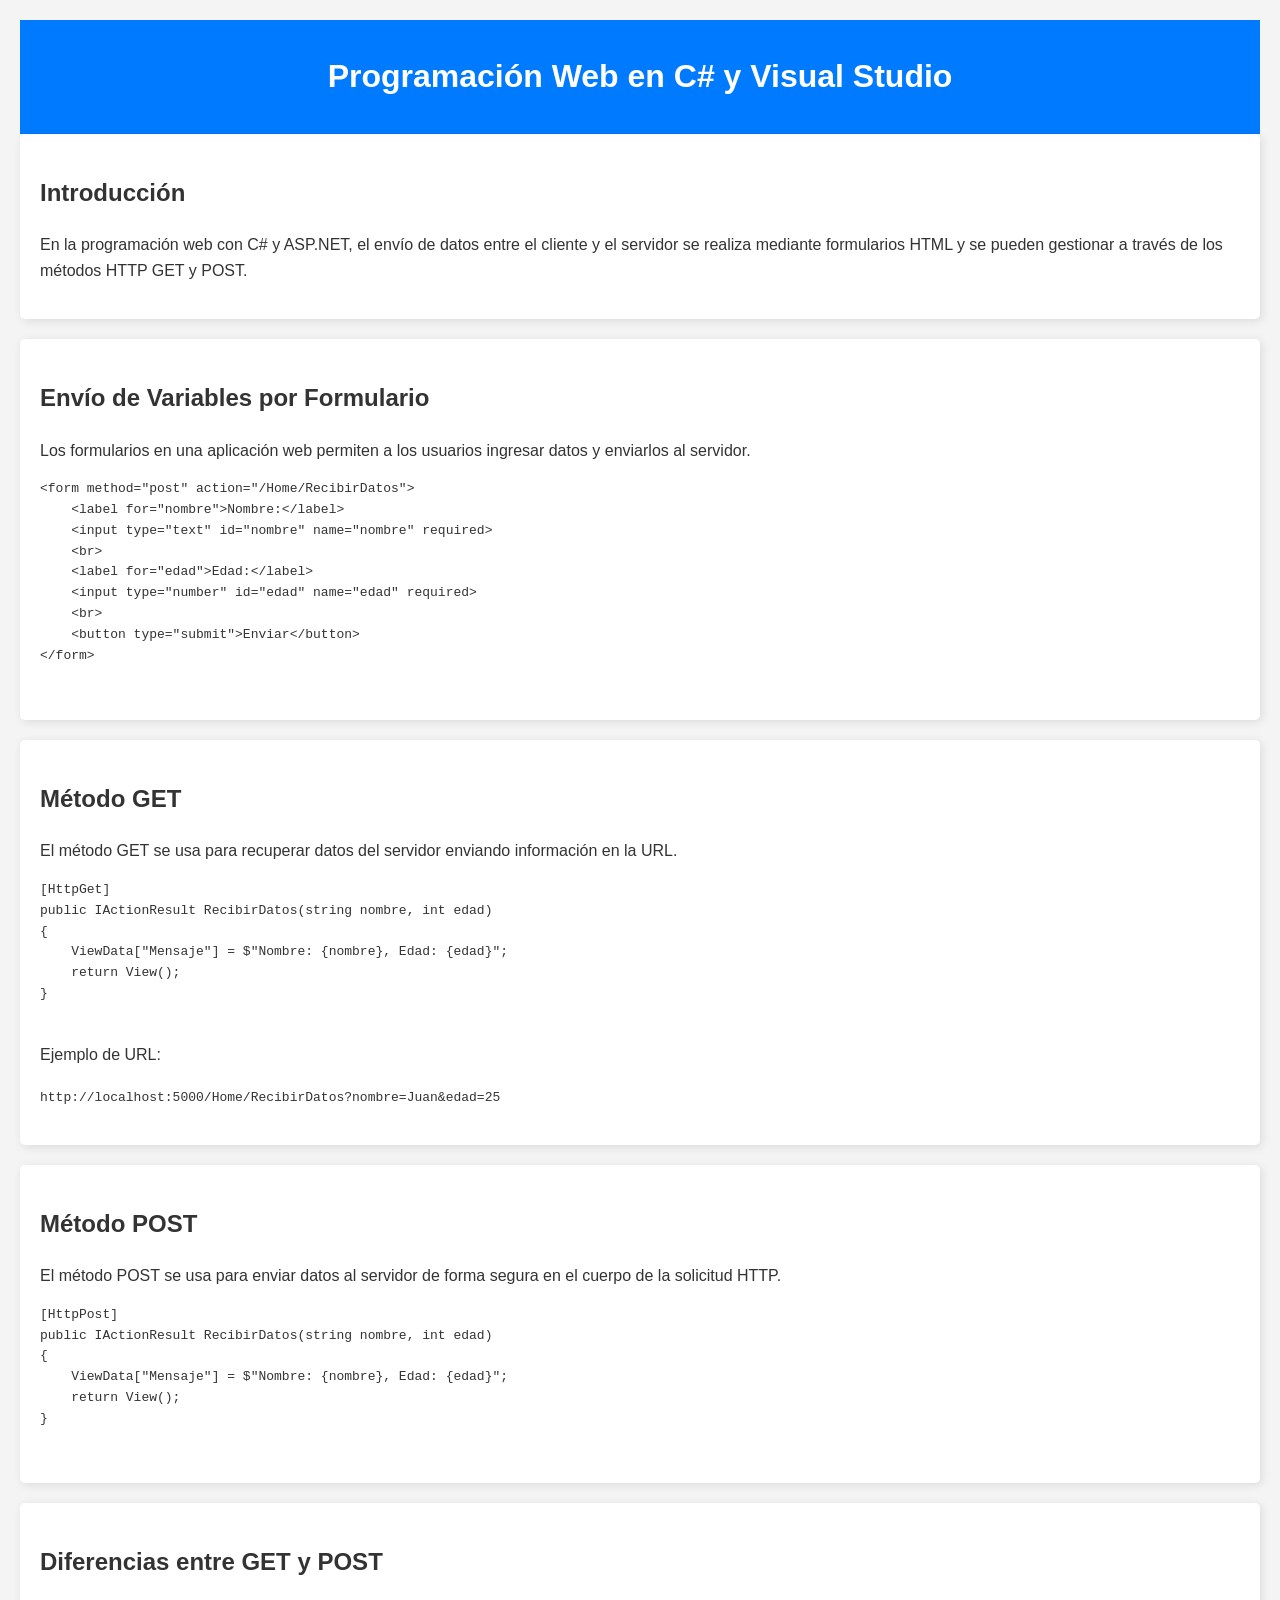
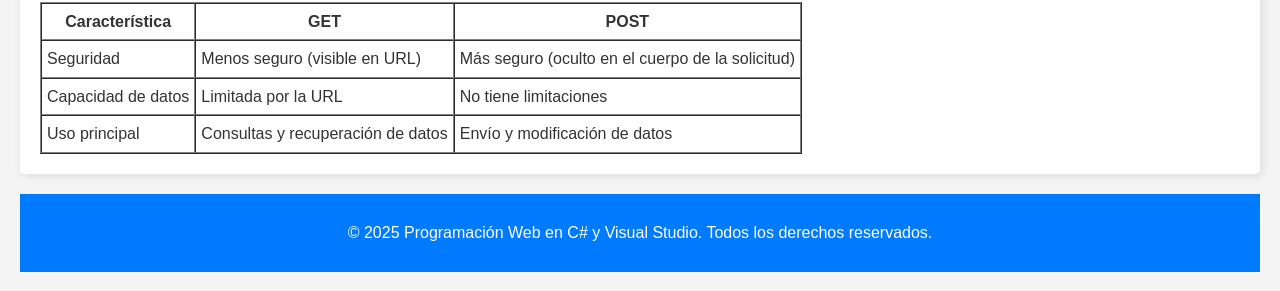
<file: Semana 3/info.html>
<!DOCTYPE html>
<html lang="en">
  <head>
    <meta charset="UTF-8" />
    <meta name="viewport" content="width=device-width, initial-scale=1.0" />
    <title>Document</title>
  </head>
  <body>
    <!DOCTYPE html>
    <html lang="es">
      <head>
        <meta charset="UTF-8" />
        <meta name="viewport" content="width=device-width, initial-scale=1.0" />
        <title>Programación Web en C# y Visual Studio</title>
        <style>
          body {
            font-family: Arial, sans-serif;
            line-height: 1.6;
            margin: 20px;
            background-color: #f4f4f4;
            color: #333;
          }
          header {
            background: #007bff;
            color: white;
            padding: 10px 0;
            text-align: center;
          }
          nav ul {
            list-style: none;
            padding: 0;
          }
          nav ul li {
            display: inline;
            margin: 0 15px;
          }
          nav ul li a {
            color: white;
            text-decoration: none;
            font-weight: bold;
          }
          section {
            background: white;
            padding: 20px;
            margin-bottom: 20px;
            border-radius: 5px;
            box-shadow: 2px 2px 10px rgba(0, 0, 0, 0.1);
          }
          footer {
            text-align: center;
            padding: 10px;
            background: #007bff;
            color: white;
            margin-top: 20px;
          }
        </style>
      </head>
      <body>
        <header>
          <h1>Programación Web en C# y Visual Studio</h1>
        </header>

        <section>
          <h2>Introducción</h2>
          <p>
            En la programación web con C# y ASP.NET, el envío de datos entre el
            cliente y el servidor se realiza mediante formularios HTML y se
            pueden gestionar a través de los métodos HTTP GET y POST.
          </p>
        </section>

        <section>
          <h2>Envío de Variables por Formulario</h2>
          <p>
            Los formularios en una aplicación web permiten a los usuarios
            ingresar datos y enviarlos al servidor.
          </p>
          <pre>
&lt;form method="post" action="/Home/RecibirDatos"&gt;
    &lt;label for="nombre"&gt;Nombre:&lt;/label&gt;
    &lt;input type="text" id="nombre" name="nombre" required&gt;
    &lt;br&gt;
    &lt;label for="edad"&gt;Edad:&lt;/label&gt;
    &lt;input type="number" id="edad" name="edad" required&gt;
    &lt;br&gt;
    &lt;button type="submit"&gt;Enviar&lt;/button&gt;
&lt;/form&gt;
        </pre
          >
        </section>

        <section>
          <h2>Método GET</h2>
          <p>
            El método GET se usa para recuperar datos del servidor enviando
            información en la URL.
          </p>
          <pre>
[HttpGet]
public IActionResult RecibirDatos(string nombre, int edad)
{
    ViewData["Mensaje"] = $"Nombre: {nombre}, Edad: {edad}";
    return View();
}
        </pre
          >
          <p>Ejemplo de URL:</p>
          <p>
            <code
              >http://localhost:5000/Home/RecibirDatos?nombre=Juan&edad=25</code
            >
          </p>
        </section>

        <section>
          <h2>Método POST</h2>
          <p>
            El método POST se usa para enviar datos al servidor de forma segura
            en el cuerpo de la solicitud HTTP.
          </p>
          <pre>
[HttpPost]
public IActionResult RecibirDatos(string nombre, int edad)
{
    ViewData["Mensaje"] = $"Nombre: {nombre}, Edad: {edad}";
    return View();
}
        </pre
          >
        </section>

        <section>
          <h2>Diferencias entre GET y POST</h2>
          <table border="1" cellpadding="5" cellspacing="0">
            <tr>
              <th>Característica</th>
              <th>GET</th>
              <th>POST</th>
            </tr>
            <tr>
              <td>Seguridad</td>
              <td>Menos seguro (visible en URL)</td>
              <td>Más seguro (oculto en el cuerpo de la solicitud)</td>
            </tr>
            <tr>
              <td>Capacidad de datos</td>
              <td>Limitada por la URL</td>
              <td>No tiene limitaciones</td>
            </tr>
            <tr>
              <td>Uso principal</td>
              <td>Consultas y recuperación de datos</td>
              <td>Envío y modificación de datos</td>
            </tr>
          </table>
        </section>

        <footer>
          <p>
            &copy; 2025 Programación Web en C# y Visual Studio. Todos los
            derechos reservados.
          </p>
        </footer>
      </body>
    </html>
  </body>
</html>
</file>
